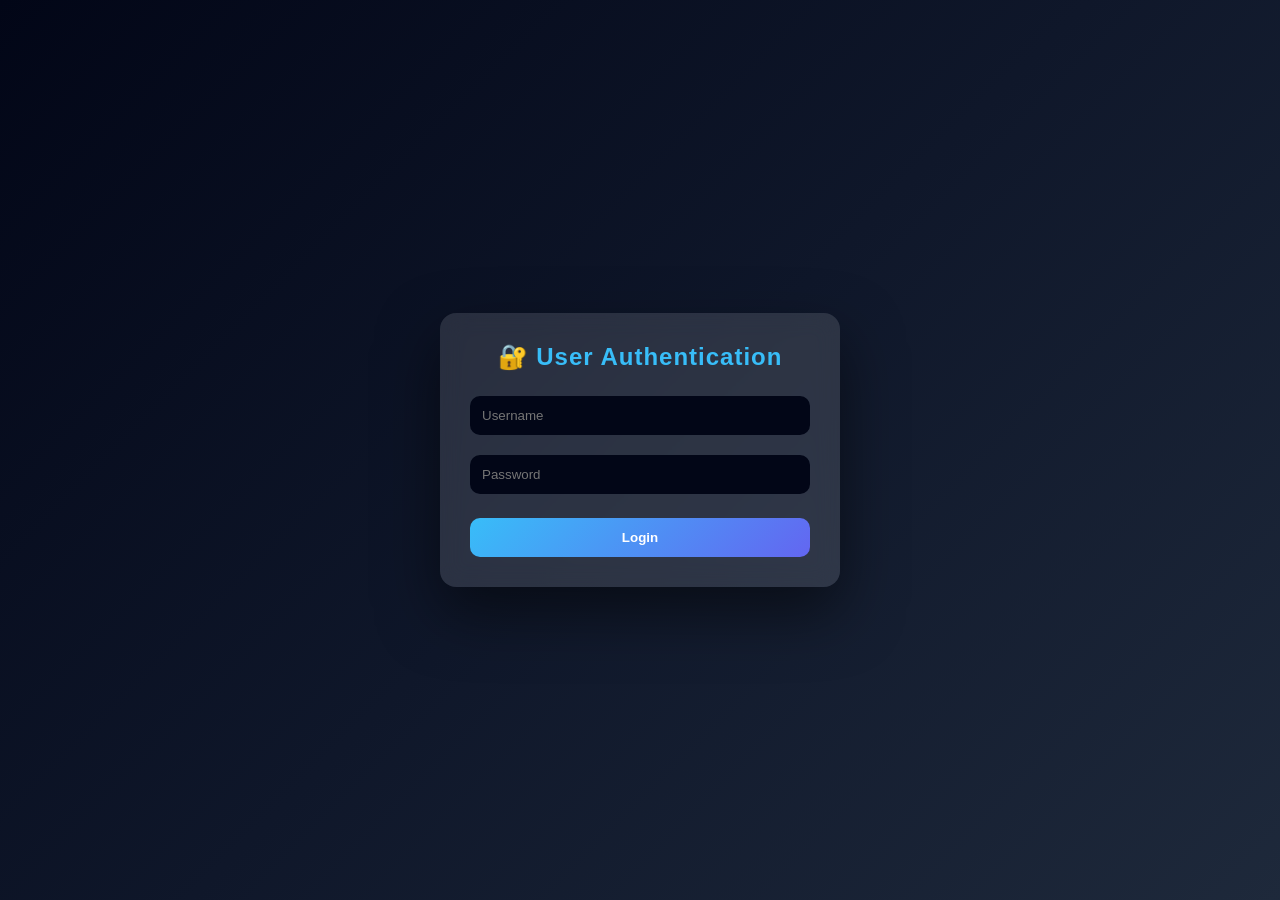
<file: SecureVaultX/index.html>
<!DOCTYPE html>
<html lang="en">
<head>
    <meta charset="UTF-8">
    <title>SecureVaultX | Login</title>
    <link rel="stylesheet" href="assets/css/main.css">
</head>
<body>

<div class="page">
    <div class="card">
        <h2>🔐 User Authentication</h2>

        <input type="text" id="username" placeholder="Username">
        <input type="password" id="password" placeholder="Password">

        <button onclick="login()">Login</button>
        <p id="status"></p>
    </div>
</div>

<script src="assets/js/app.js"></script>
</body>
</html>
</file>
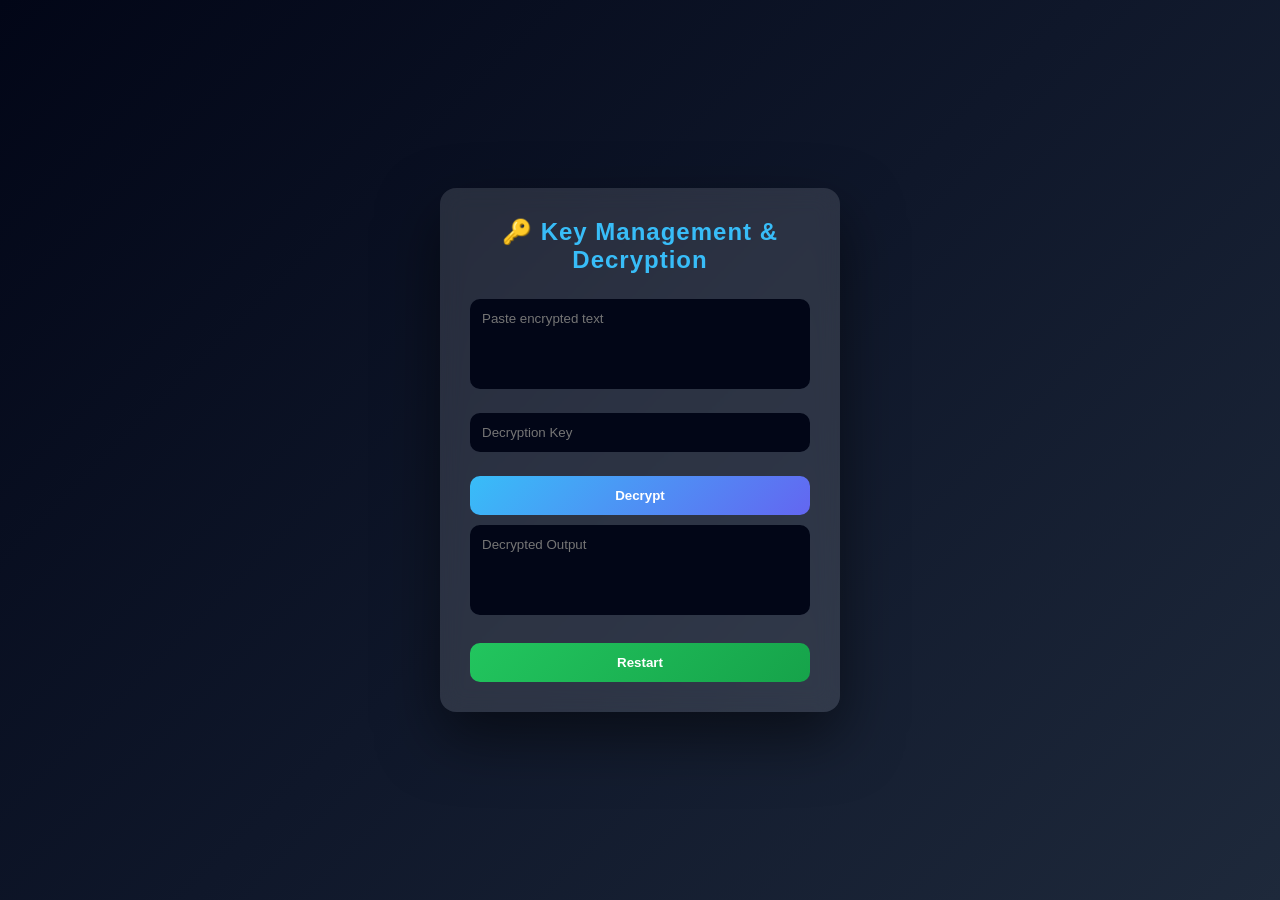
<file: SecureVaultX/decrypt.html>
<!DOCTYPE html>
<html lang="en">
<head>
    <meta charset="UTF-8">
    <title>SecureVaultX | Decryption</title>
    <link rel="stylesheet" href="assets/css/main.css">
</head>
<body>

<div class="page">
    <div class="card">
        <h2>🔑 Key Management & Decryption</h2>

        <textarea id="cipherInput" placeholder="Paste encrypted text"></textarea>
        <input type="text" id="decKey" placeholder="Decryption Key">

        <button onclick="decrypt()">Decrypt</button>

        <textarea id="result" placeholder="Decrypted Output"></textarea>

        <button class="next-btn" onclick="restart()">Restart</button>
    </div>
</div>

<script src="assets/js/app.js"></script>
</body>
</html>
</file>
<file: SecureVaultX/assets/css/main.css>
* {
    margin: 0;
    padding: 0;
    box-sizing: border-box;
    font-family: "Segoe UI", sans-serif;
}

body {
    height: 100vh;
    background: linear-gradient(135deg, #020617, #0f172a, #1e293b);
    color: #e5e7eb;
}

.page {
    height: 100vh;
    display: flex;
    justify-content: center;
    align-items: center;
}

.card {
    width: 420px;
    padding: 32px;
    border-radius: 18px;
    background: rgba(255,255,255,0.08);
    backdrop-filter: blur(16px);
    box-shadow: 0 30px 60px rgba(0,0,0,0.6);
    text-align: center;
}

.card h2 {
    margin-bottom: 20px;
    color: #38bdf8;
}

input, textarea {
    width: 100%;
    padding: 12px;
    margin: 10px 0;
    border-radius: 10px;
    border: none;
    background: #020617;
    color: white;
}

textarea {
    height: 90px;
    resize: none;
}

button {
    width: 100%;
    padding: 12px;
    margin-top: 14px;
    border-radius: 10px;
    border: none;
    font-weight: bold;
    cursor: pointer;
    background: linear-gradient(135deg, #38bdf8, #6366f1);
    color: white;
}

.next-btn {
    background: linear-gradient(135deg, #22c55e, #16a34a);
}
/* ===== GLOBAL BACKGROUND ===== */
body.center-page {
    margin: 0;
    height: 100vh;
    font-family: "Segoe UI", Arial, sans-serif;

    background: linear-gradient(120deg, #0f2027, #203a43, #2c5364);
    background-size: 300% 300%;
    animation: gradientMove 10s ease infinite;

    display: flex;
    justify-content: center;
    align-items: center;
    overflow: hidden;
}

/* Animated gradient */
@keyframes gradientMove {
    0% { background-position: 0% 50%; }
    50% { background-position: 100% 50%; }
    100% { background-position: 0% 50%; }
}

/* ===== FLOATING ENCRYPTED SYMBOLS ===== */
body.center-page::before {
    content: "01010101 11001010 AES RSA SHA-256 🔐 🔑 XOR BASE64 101010";
    position: absolute;
    top: -20%;
    left: -10%;
    width: 120%;
    height: 140%;
    color: rgba(255, 255, 255, 0.06);
    font-size: 22px;
    line-height: 2.2;
    letter-spacing: 3px;
    transform: rotate(-15deg);
    pointer-events: none;
}

/* ===== MAIN CARD ===== */
.card {
    position: relative;
    z-index: 1;

    background: rgba(255, 255, 255, 0.12);
    backdrop-filter: blur(12px);
    -webkit-backdrop-filter: blur(12px);

    padding: 30px;
    width: 400px;
    border-radius: 16px;

    box-shadow: 0 25px 60px rgba(0, 0, 0, 0.5);
    color: #ffffff;
}

/* Headings */
.card h2 {
    text-align: center;
    margin-bottom: 15px;
    letter-spacing: 1px;
}
</file>
